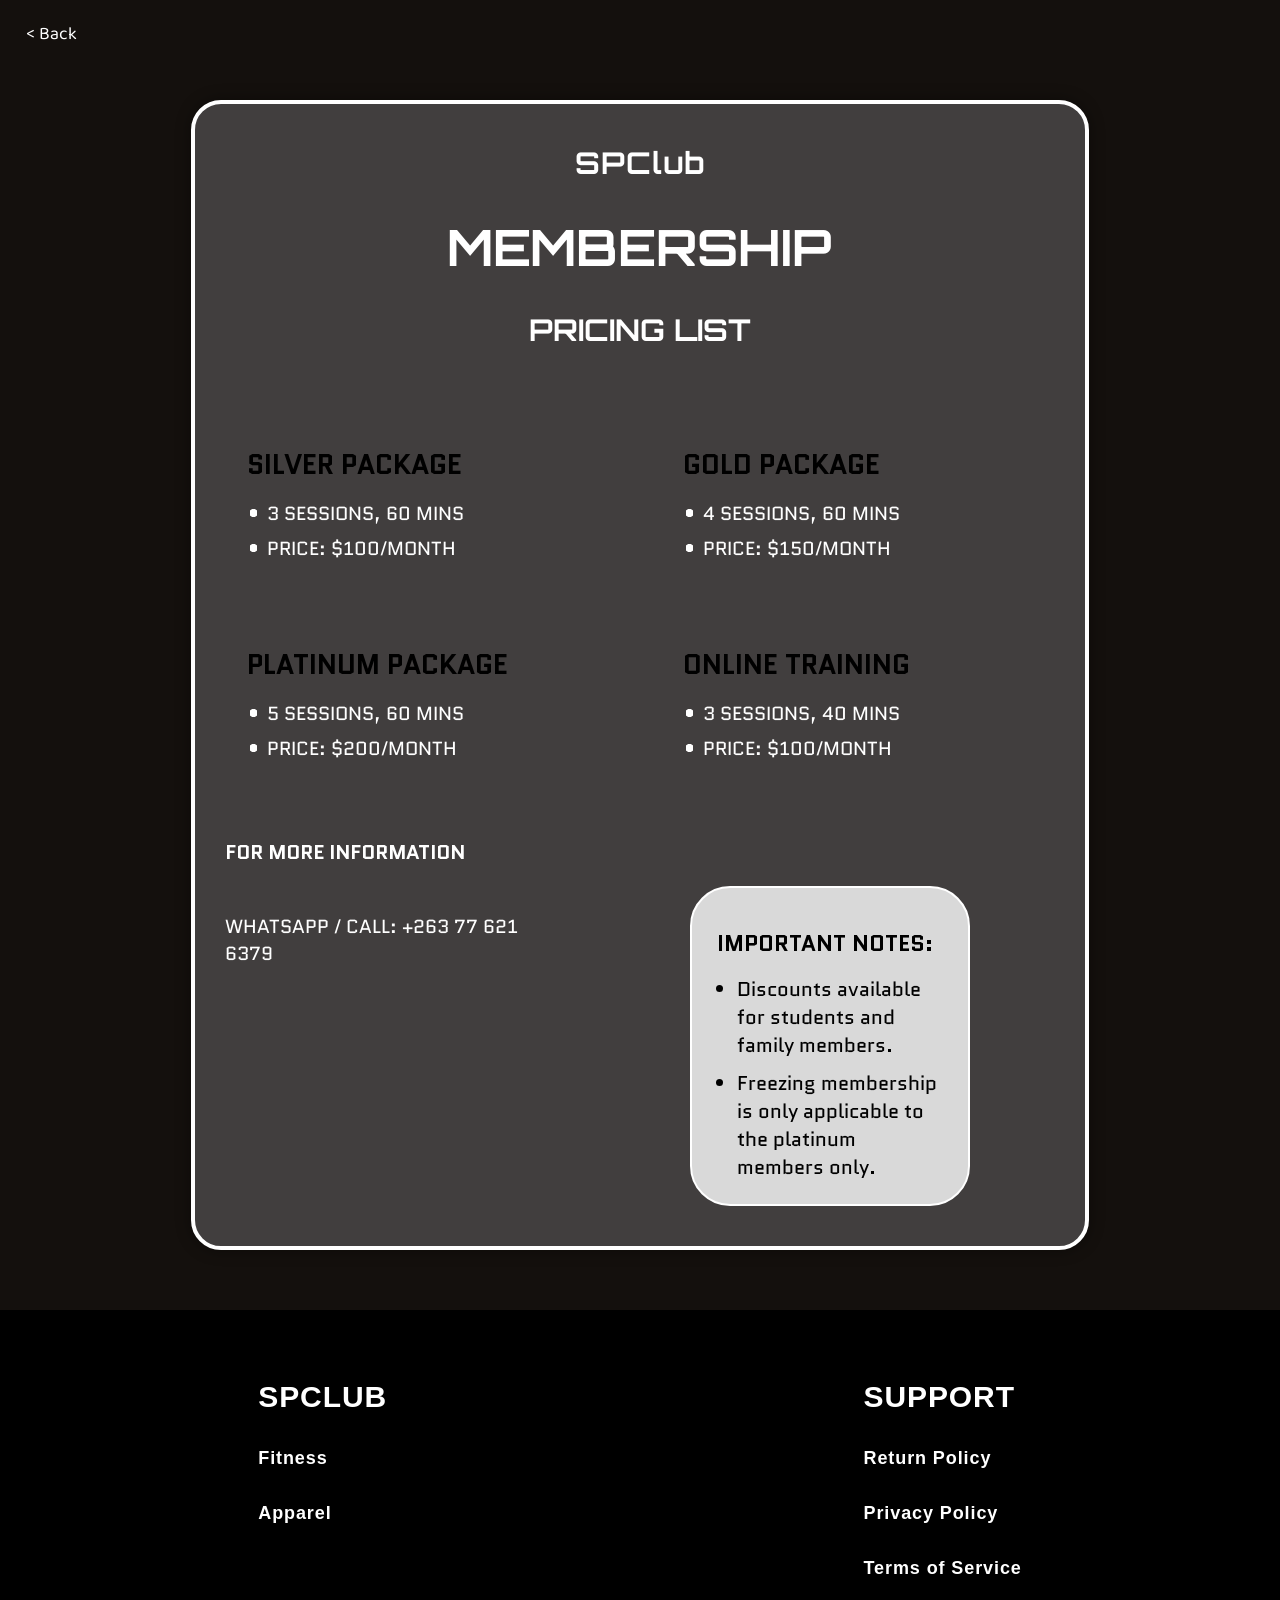
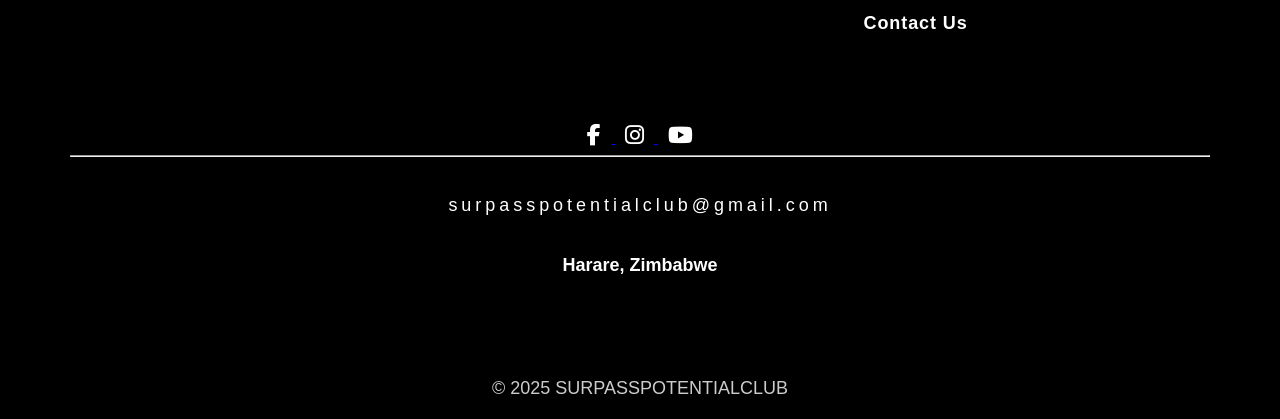
<file: FITNESS2/price.html>
<!DOCTYPE html>
<html lang="en">
<head>
  <meta charset="UTF-8" />
  <meta name="viewport" content="width=device-width, initial-scale=1.0"/>
  <title>SPClub Membership</title>

  <!-- Google Fonts -->
  <link href="https://fonts.googleapis.com/css2?family=Baloo+Bhai+2:wght@400;700&family=Quantico:wght@400;700&family=Orbitron:wght@400..900&display=swap" rel="stylesheet">
  <!--Social icons-->
  <link rel="stylesheet" href="https://cdnjs.cloudflare.com/ajax/libs/font-awesome/6.5.0/css/all.min.css">


  <style>
    body {
      margin: 0;
      font-family: 'Orbitron', sans-serif;
      background-color: rgb(20, 16, 13);
      color: white;
    }

    .back-link {
      position: absolute;
      top: 20px;
      left: 18px;
      font-family: 'Baloo Bhai 2', cursive;
      font-size: 18px;
      color: white;
      text-decoration: none;
      margin-left: 8px;
    }

    .back-link span {
      font-size: 24px;
      line-height: 3;
     }

    .page {
      display: flex;
      flex-direction: column;
      align-items: center;
      padding: 100px 20px 60px;
    }

    .card {
      background-color: #413e3e;
      border-radius: 30px;
      padding: 40px 30px;
      max-width: 990px;
      width: 67%;
      border: 4px solid white;
      color: #000;
      text-align: center;
      box-shadow: 0 0 15px rgba(0,0,0,0.4);
    }

    .logo {
      font-size: 30px;
      font-weight: bold;
      margin-bottom: 20px;
      letter-spacing: 1px;
      color: white;
    }

    .heading {
      font-size: 50px;
      color: white;
    }

    .subheading {
      font-size: 30px;
      margin-bottom: 30px;
      color: white;
    }

    .packages {
      display: grid;
      grid-template-columns: repeat(2, 1fr);
      gap: 40px;
      margin-bottom: 60px;
      justify-items: center;
    }

    .package {
      background: transparent;
      color: white;
      text-align: left;
      width: 100%;
      max-width: 350px;
    }

    .package h3 {
      font-family: 'Quantico', sans-serif;
      font-size: 27px;
      font-weight: 700;
      color: black;
      margin-bottom: 10px;
    }

    .package ul {
      padding-left: 20px;
      list-style: none;
    }

    .package ul li::before {
      content: "•";
      color: white;
      font-weight: 700;
      display: inline-block;
      width: 1em;
      margin-left: -1em;
    }

    .package ul li {
      font-family: 'Quantico', sans-serif;
      font-size: 19px;
      font-weight: 400;
      color: white;
      margin-bottom: 8px;
    }

    .bottom-section {
      display: flex;
      justify-content: space-between;
      align-items: flex-start;
      flex-wrap: wrap;
      margin-top: 60px;
      gap: 20px;
    }

    .contact {
      font-family: 'Quantico', sans-serif;
      font-size: 20px;
      font-weight: 200;
      color: white;
      max-width: 40%;
      text-align: left;
    }

    .contact strong {
      font-weight: 700;
    }

      .contact p {
      font-size: 19px;
    }

    .notes {
      background: #d9d9d9;
      border: 2px solid white;
      border-radius: 40px;
      padding: 25px;
      width: 280px;
      height: 320px;
      font-family: 'Quantico', sans-serif;
      text-align: left;
      box-sizing: border-box;
      margin-left: 56%;
      margin-top: -120px;
    }

    .notes strong {
      font-size: 22px;
      font-weight: 700;
      color: black;
      display: block;
      margin-top: 15px;
      margin-bottom: 10px;
    }

    .notes ul {
      list-style-type: disc;
      padding-left: 20px;
    }

    .notes ul li {
      font-size: 20px;
      font-weight: 400;
      color: black;
      margin-bottom: 10px;
    }

 /* Footer Styles */
 .footer {
      background-color: #000;
      color: white;
      display: flex;
      justify-content: space-around;
      padding: 40px 20px;
      flex-wrap: wrap;
    }

    .footer-column h3 {
      font-family: sans-serif;
      font-size: 30px;
      font-weight: 800;
      margin-bottom: 30px;
      letter-spacing: 0.03em;
    }

    .footer-column ul {
      list-style: none;
      padding: 0;
      margin-bottom: 30px;
    }

    .footer-column ul li {
      margin-bottom: 30px;
      font-size: 20px;
    }

    .footer-column ul li a {
       font-family: sans-serif;
        font-size: 18px;   
        font-weight: 600;
        color: white;
        text-decoration: none;
        margin-top: 20px;
        margin-bottom: 30px;
        letter-spacing: 0.05em;
    }

.footer-column ul li a:hover{
       color:rgb(216, 164, 122);
       transition: 0.3s;
    }

  .email a{
    color: white;
    text-decoration: none;
  }

   .email a:hover{
    color:rgb(216, 164, 122);
    transition: 0.3s;
  }

.footer-bottom .email {
  background-color: black;
  color: white;
  font-family: sans-serif;
  font-size: 18px;
  font-weight: 200;
  letter-spacing: 0.22em;  /* 22% */
}

.footer-bottom .name {
  background-color: black;
  color: white;
 font-family: sans-serif;
  font-size: 18px;
  font-weight: 800;
  margin: 20px 0;
  line-height: 1;
}

.footer-bottom .copyright {
  background-color: black;
  font-family: sans-serif;
  font-size: 18px;
  font-weight: 200;
  color: #ccc;
  margin-top: 20px;
}

    .footer-bottom hr{
      margin-left: 50px;
      margin-right: 50px;
      
}

    .footer-bottom {
      background-color: black;
      color: white;
      text-align: center;
      padding: 20px;
    }

    .social-icons {
      margin-bottom: 10px;
      color: white;
    }

    .fa-facebook-f{
      color: white;
    }

    .fa-facebook-f:hover{
      color: blue;
      transform: scale(1.3);
    }

    .fa-instagram{
      color: white;
    }

    .fa-instagram:hover{
      color: rgb(204, 45, 71);
      transform: scale(1.3);
    }

    .fa-youtube{
      color: white;
    }

    .fa-youtube:hover{
      color: #ff0000;
      transform: scale(1.3);
    }

    .social-icons a i {
      transition: transform 0.3s ease, color 0.3s ease;
      font-size: 22px;
    }

    .social-icons i {
      margin: 0 10px;
      cursor: pointer;
    }

   

  </style>
</head>
<body>

  <a href="index.html" class="back-link">&lt; Back</a>

  <div class="page">
    <div class="card">
      <div class="logo">SP<span>Club</span></div>
      <h1 class="heading">MEMBERSHIP</h1>
      <h2 class="subheading">PRICING LIST</h2>
      <br>
      <br>

      <div class="packages">
        <!-- Row 1 -->
        <div class="package">
          <h3>SILVER PACKAGE</h3>
          <ul>
            <li>3 SESSIONS, 60 MINS</li>
            <li>PRICE: $100/MONTH</li>
          </ul>
        </div>

        <div class="package">
          <h3>GOLD PACKAGE</h3>
          <ul>
            <li>4 SESSIONS, 60 MINS</li>
            <li>PRICE: $150/MONTH</li>
          </ul>
        </div>

        <!-- Row 2 -->
        <div class="package">
          <h3>PLATINUM PACKAGE</h3>
          <ul>
            <li>5 SESSIONS, 60 MINS</li>
            <li>PRICE: $200/MONTH
          </ul>
        </div>

        <div class="package">
          <h3>ONLINE TRAINING</h3>
          <ul>
            <li>3 SESSIONS, 40 MINS</li>
            <li>PRICE: $100/MONTH</li>
          </ul>
        </div>
      </div>

      <!-- Bottom Section -->
      <div class="bottom-section">
        <div class="contact">
          <strong>FOR MORE INFORMATION</strong><br/> 
          <br>
           <p>WHATSAPP / CALL: +263 77 621 6379</p>
        </div>

        <div class="notes">
          <strong>IMPORTANT NOTES:</strong>
          <ul>
            <li>Discounts available for students and family members.</li>
            <li>Freezing membership is only applicable to the platinum members only.</li>
          </ul>
        </div>
      </div>
    </div>
  </div>
  

  
  <!-- Footer Section -->
 <section class="Footer">
    <div class="footer">
      <div class="footer-column">
        <h3>SPCLUB</h3>
        <ul>
          <li><a href="index.html#fitness">Fitness</a></li>
          <li><a href="index.html#apparel">Apparel</a></li>
        </ul>
      </div>
      <div class="footer-column">
        <h3>SUPPORT</h3>
        <ul>
          <li><a href="return_policy.html">Return Policy</a></li>
          <li><a href="privacy_policy.html">Privacy Policy</a></li>
          <li><a href="terms.html">Terms of Service</a></li>
          <li><a href="contact.html">Contact Us</a></li>
        </ul>
      </div>
    </div>

    <div class="footer-bottom">
    <div class="social-icons">
        <a href="https://www.facebook.com/share/1FTpcjc3Xf/?mibextid=wwXIfr" target="_blank" aria-label="Facebook">
          <i class="fab fa-facebook-f"></i>
        </a>
        <a href="https://www.instagram.com/spclub_ag?igsh=NWlmNHI3ajNhdzc=" target="_blank" aria-label="Instagram">
          <i class="fab fa-instagram"></i>
        </a>
        <a href="https://www.youtube.com/@spclub_ag" target="_blank" aria-label="YouTube">
          <i class="fab fa-youtube"></i>
        </a>
        <hr>
        <br>
      </div>

      
      <div class="email"><a href="mailto:surpasspotentialclub@gmail.com">surpasspotentialclub@gmail.com</a></div>
      <br />
      <div class="name">Harare, Zimbabwe</div>
      <div class="copyright">
        <br /><br /><br /><br />
        &copy; 2025 SURPASSPOTENTIALCLUB
      </div>
    </div>
  </section>


</body>
</html>
</file>
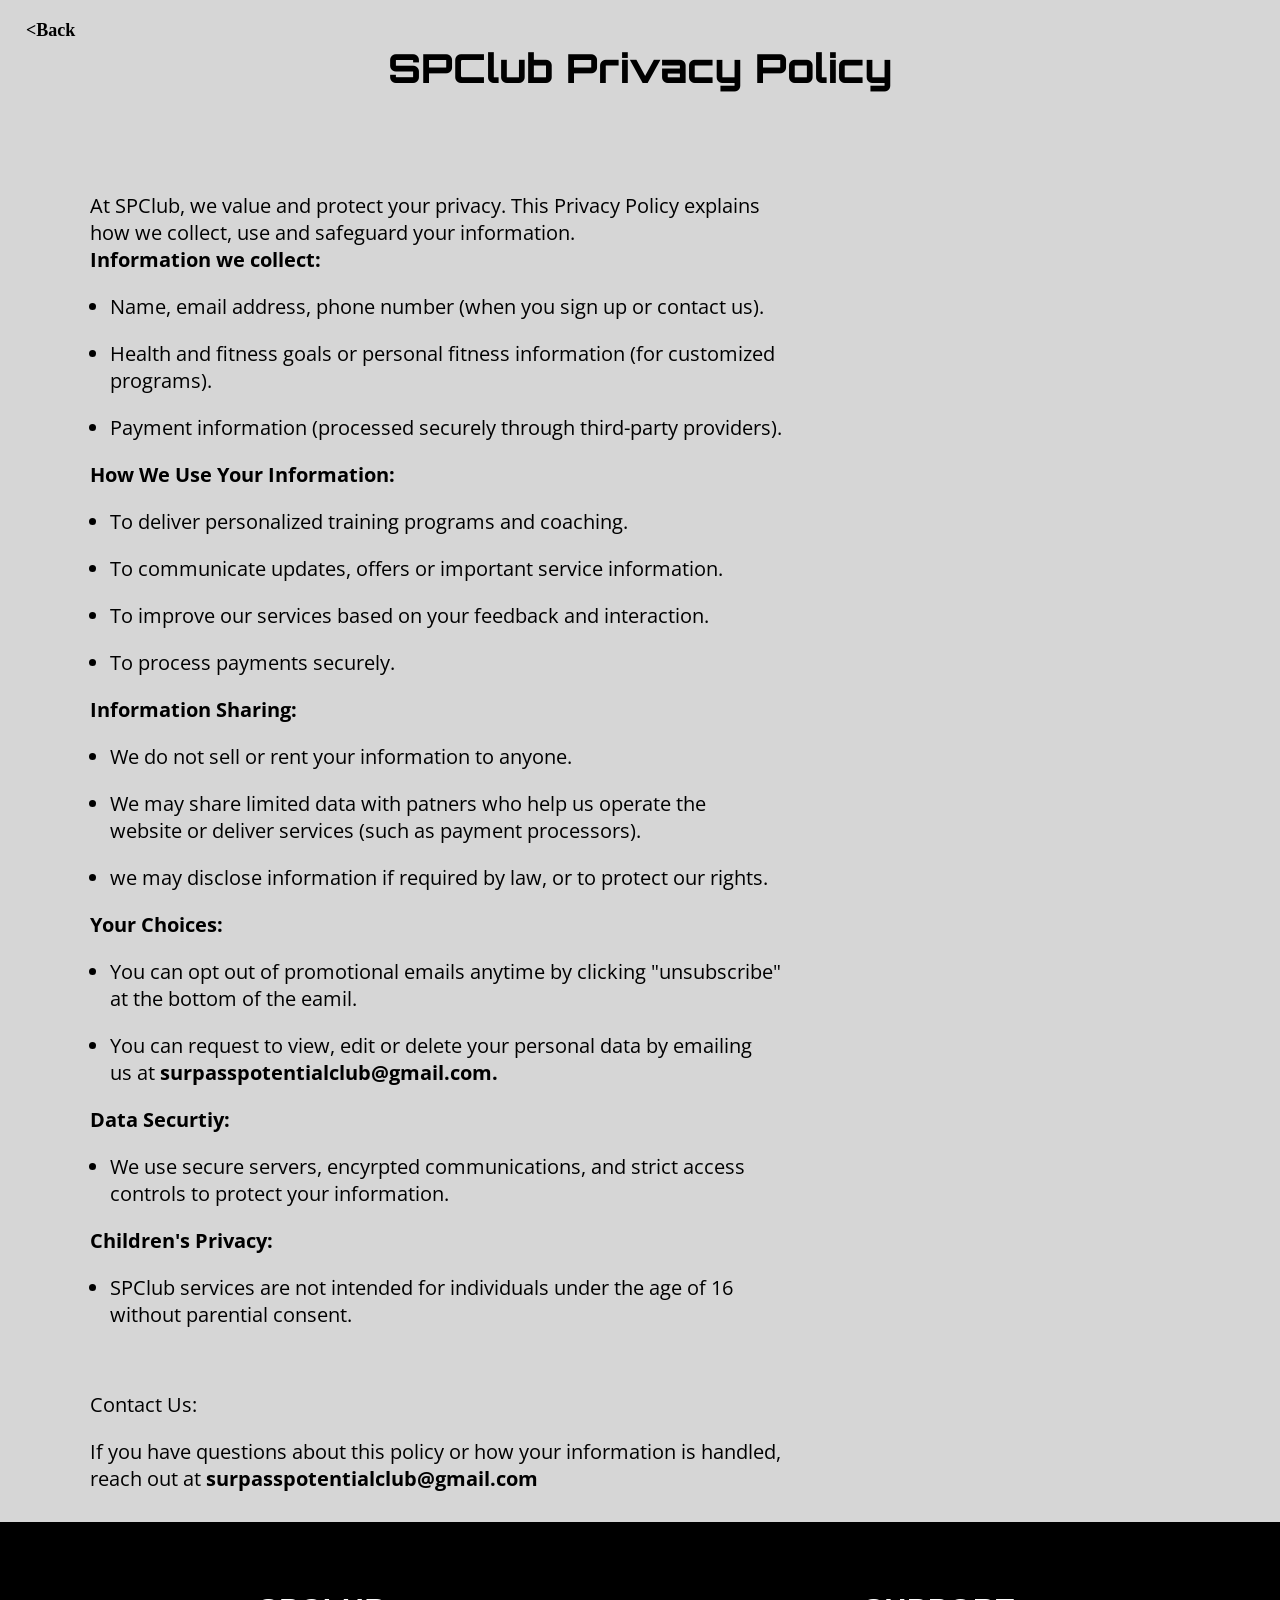
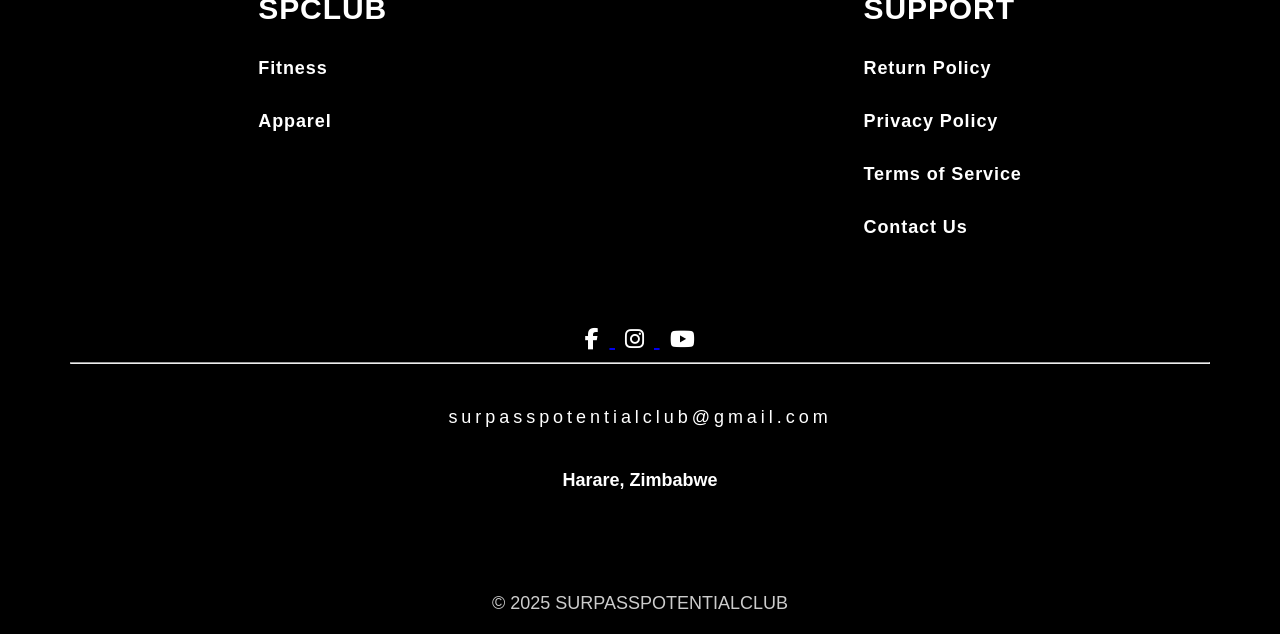
<file: FITNESS2/privacy_policy.html>
<!DOCTYPE html>
<html lang="en">
<head>
  <meta charset="UTF-8" />
  <meta name="viewport" content="width=device-width, initial-scale=1.0"/>
  <title>SPClub Terms of Service</title>

  <!-- Font Imports -->
  <link rel="preconnect" href="https://fonts.googleapis.com" />
  <link rel="preconnect" href="https://fonts.gstatic.com" crossorigin />
  <link href="https://fonts.googleapis.com/css2?family=Open+Sans:wght@400&family=Orbitron:wght@800&family=Archivo+Black&family=Archivo:wght@700&display=swap" rel="stylesheet" />

  <!--Social icons-->
  <link rel="stylesheet" href="https://cdnjs.cloudflare.com/ajax/libs/font-awesome/6.5.0/css/all.min.css">


  <style>
    body {
      color: black;
      margin: 0;
      background-color: #d3d3d3;
      font-family: 'Archivo Narrow', sans-serif;
      font-weight: 700;
      font-size: 20px;
     }

    .about {
      background-color: #d6d6d6;
      padding: 10px;
    }

     .back-link {
      position: absolute;
      top: 20px;
      left: 18px;
      font-family: 'Baloo Bhai 2', cursive;
      font-size: 18px;
      font-weight: 600;
      color: black;
      text-decoration: none;
      margin-left: 8px;
    }

    .back-link span {
      font-size: 24px;
      line-height: 3;
     }

    .items h1 {
      font-family: 'Orbitron', sans-serif;
      font-weight: 800;
      font-size: 40px;
      text-align: center;
    }

    .items p,
    .items h4 {
      font-family: 'Open Sans', sans-serif;
      font-weight: 400;
      font-size: 20px;
      margin-left: 80px;
    }

    .items ul {
      padding-left: 50px;
    }

    .items ul li {
      font-family: 'Open Sans', sans-serif;
      font-weight: 400;
      font-size: 20px;
      margin-bottom: 20px;
      margin-left: 50px;
    }
    

    .items span {
      font-weight: bold;
    }

    /* Footer Styles */
     .footer {
      background-color: #000;
      color: white;
      display: flex;
      justify-content: space-around;
      padding: 40px 20px;
      flex-wrap: wrap;
    }

    .footer-column h3 {
      font-family: sans-serif;
      font-size: 30px;
      font-weight: 800;
      margin-bottom: 30px;
      letter-spacing: 0.03em;
    }

    .footer-column ul {
      list-style: none;
      padding: 0;
      margin-bottom: 30px;
    }

    .footer-column ul li {
      margin-bottom: 30px;
      font-size: 20px;
    }

    .footer-column ul li a {
       font-family: sans-serif;
        font-size: 18px;   
        font-weight: 600;
        color: white;
        text-decoration: none;
        margin-top: 20px;
        margin-bottom: 30px;
        letter-spacing: 0.05em;
    }

.footer-column ul li a:hover{
       color:rgb(216, 164, 122);
       transition: 0.3s;
    }

  .email a{
    color: white;
    text-decoration: none;
  }

   .email a:hover{
    color:rgb(216, 164, 122);
    transition: 0.3s;
  }

.footer-bottom .email {
  background-color: black;
  color: white;
  font-family: sans-serif;
  font-size: 18px;
  font-weight: 200;
  letter-spacing: 0.22em;  /* 22% */
}

.footer-bottom .name {
  background-color: black;
  color: white;
 font-family: sans-serif;
  font-size: 18px;
  font-weight: 800;
  margin: 20px 0;
  line-height: 1;
}

.footer-bottom .copyright {
  background-color: black;
  font-family: sans-serif;
  font-size: 18px;
  font-weight: 200;
  color: #ccc;
  margin-top: 20px;
}

    .footer-bottom hr{
      margin-left: 50px;
      margin-right: 50px;
      
}

    .footer-bottom {
      background-color: black;
      color: white;
      text-align: center;
      padding: 20px;
    }

    .social-icons {
      margin-bottom: 10px;
      color: white;
    }

    .fa-facebook-f{
      color: white;
    }

    .fa-facebook-f:hover{
      color: blue;
      transform: scale(1.3);
    }

    .fa-instagram{
      color: white;
    }

    .fa-instagram:hover{
      color: rgb(204, 45, 71);
      transform: scale(1.3);
    }

    .fa-youtube{
      color: white;
    }

    .fa-youtube:hover{
      color: #ff0000;
      transform: scale(1.3);
    }

    .social-icons a i {
      transition: transform 0.3s ease, color 0.3s ease;
      font-size: 22px;
    }

    .social-icons i {
      margin: 0 10px;
      cursor: pointer;
    }

  </style>
</head>
<body>

  <section class="about">
      <a href="index.html" class="back-link">&lt;Back</a>


    <div class="items">
      <h1>SPClub Privacy Policy</h1>
      <br /><br />
      <p>
        At SPClub, we value and protect your privacy. This Privacy Policy explains <br /> how we collect, use and safeguard your information. <br />
        <span>Information we collect:</span>
      </p>
            <ul>
                <li>Name, email address, phone number (when you sign up or contact us).</li>
                <li>Health and fitness goals or personal fitness information (for customized <br> programs).</li>
                <li>Payment information (processed securely through third-party providers). </li>
            </ul>
      <p> <span>How We Use Your Information:</span> </p>
            <ul>
                <li>To deliver personalized training programs and coaching.</li>
                <li>To communicate updates, offers or important service information.</li>
                <li>To improve our services based on your feedback and interaction.</li>
                <li>To process payments securely.</li>
            </ul>
      <p> <span>Information Sharing:</span> </p>
            <ul>
                <li>We do not sell or rent your information to anyone.</li>
                <li>We may share limited data with patners who help us operate the <br> website or deliver services (such as payment processors).</li>
                <li>we may disclose information if required by law, or to protect our rights.</li>
            </ul>   
      <p> <span>Your Choices:</span> </p>
            <ul>
                <li>You can opt out of promotional emails anytime by clicking "unsubscribe" <br> at the bottom of the eamil. </li>
                <li>You can request to view, edit or delete your personal data by emailing <br> us at <span>surpasspotentialclub@gmail.com.</span>
                </li>
            </ul>
      <p> <span>Data Securtiy:</span> </p>
            <ul>
                <li>We use secure servers, encyrpted communications, and strict access <br> controls to protect your information.</li>
            </ul>
      <p> <span>Children's Privacy:</span> </p>
            <ul>
                <li>SPClub services are not intended for individuals under the age of 16 <br> without parential consent.  </li>
            </ul>
    
      <br>     
         <div class="contactus">
            <p>Contact Us:</p>
         </div>
         <div class="text">
            <p>If you have questions about this policy or how your information is handled, <br> reach out at <span>surpasspotentialclub@gmail.com</span></p>
         </div>  
    </div>
  </section>

  <!-- Footer Section -->
  <section class="Footer">
    <div class="footer">
      <div class="footer-column">
        <h3>SPCLUB</h3>
        <ul>
          <li><a href="index.html#fitness">Fitness</a></li>
          <li><a href="index.html#apparel">Apparel</a></li>
        </ul>
      </div>
      <div class="footer-column">
        <h3>SUPPORT</h3>
        <ul>
          <li><a href="return_policy.html">Return Policy</a></li>
          <li><a href="privacy_policy.html">Privacy Policy</a></li>
          <li><a href="terms.html">Terms of Service</a></li>
          <li><a href="contact.html">Contact Us</a></li>
        </ul>
      </div>
    </div>

    <div class="footer-bottom">
    <div class="social-icons">
        <a href="https://www.facebook.com/share/1FTpcjc3Xf/?mibextid=wwXIfr" target="_blank" aria-label="Facebook">
          <i class="fab fa-facebook-f"></i>
        </a>
        <a href="https://www.instagram.com/spclub_ag?igsh=NWlmNHI3ajNhdzc=" target="_blank" aria-label="Instagram">
          <i class="fab fa-instagram"></i>
        </a>
        <a href="https://www.youtube.com/@spclub_ag" target="_blank" aria-label="YouTube">
          <i class="fab fa-youtube"></i>
        </a>
        <hr>
        <br>
      </div>

      
      <div class="email"><a href="mailto:surpasspotentialclub@gmail.com">surpasspotentialclub@gmail.com</a></div>
      <br />
      <div class="name">Harare, Zimbabwe</div>
      <div class="copyright">
        <br /><br /><br /><br />
        &copy; 2025 SURPASSPOTENTIALCLUB
      </div>
    </div>
  </section>


</body>
</html>
</file>
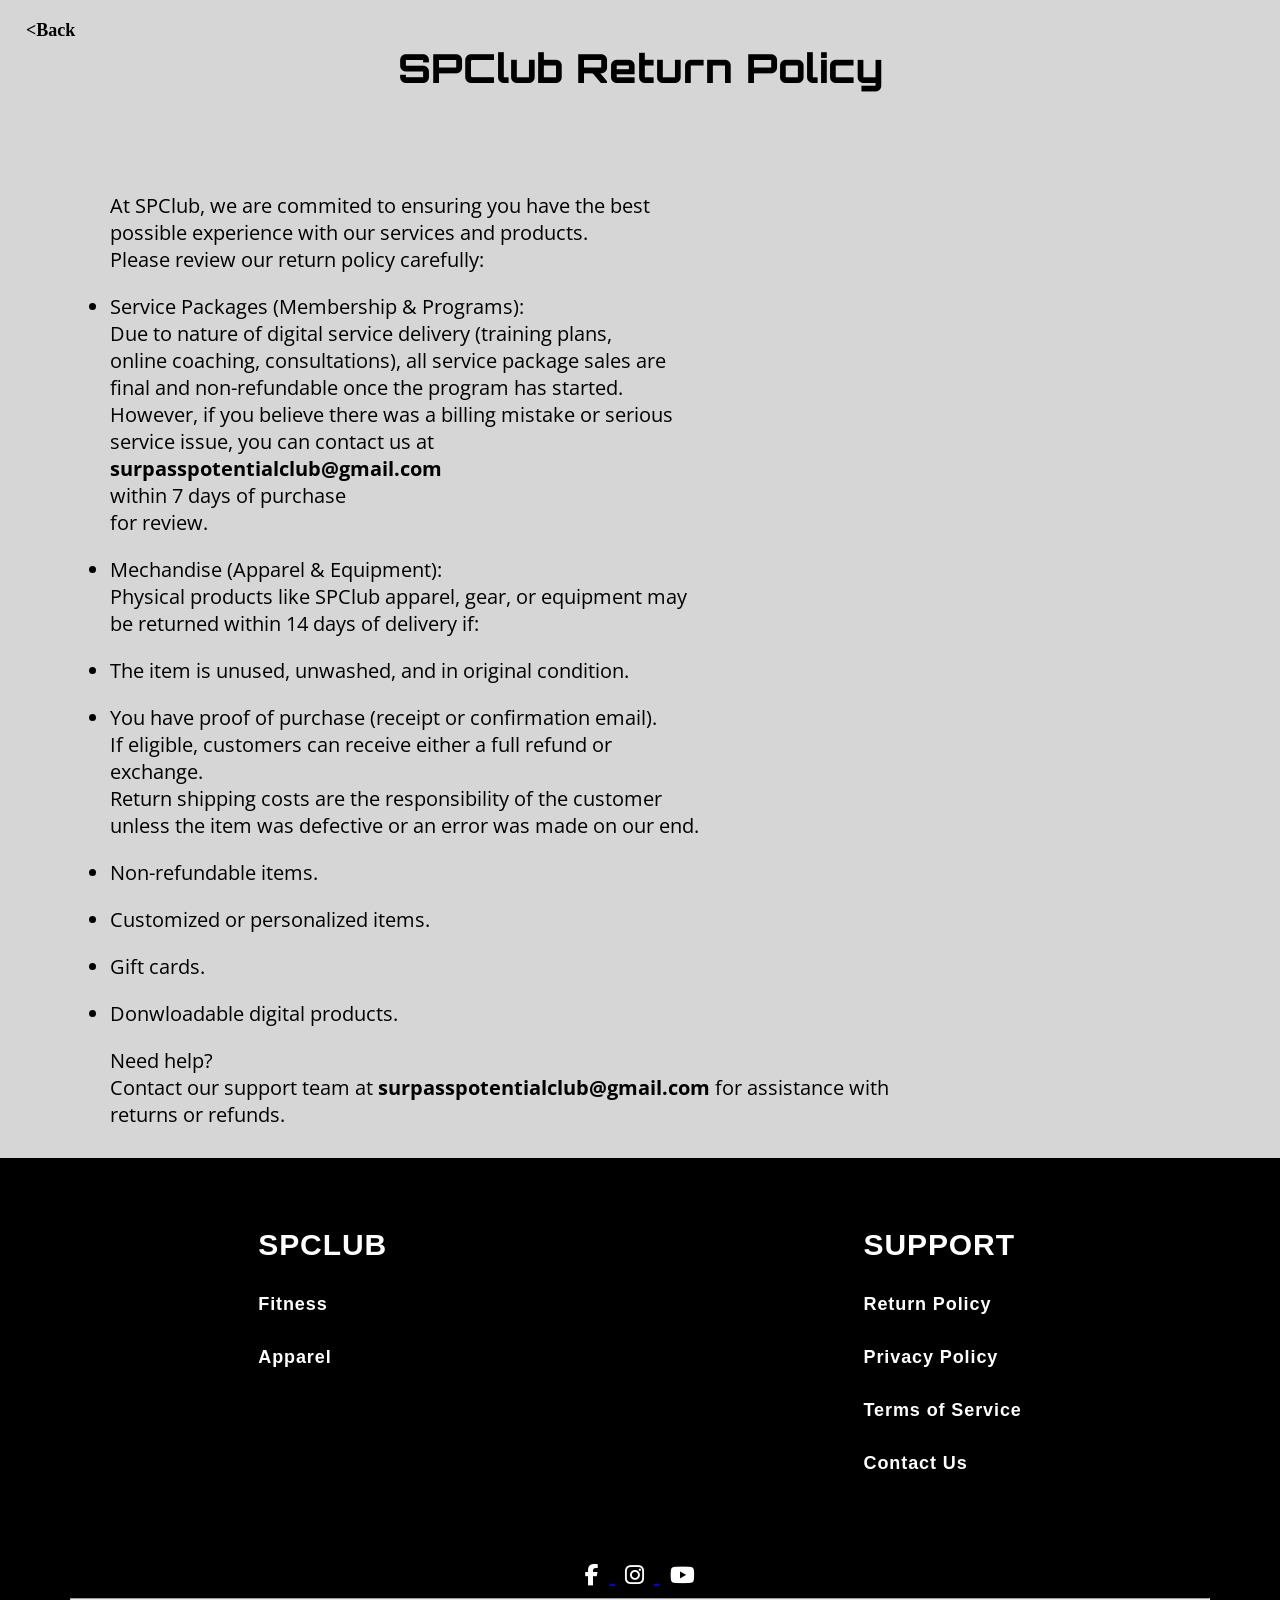
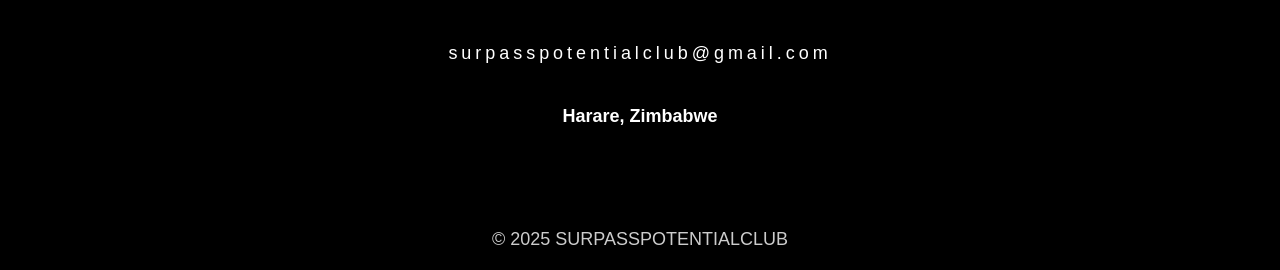
<file: FITNESS2/return_policy.html>
<!DOCTYPE html>
<html lang="en">
<head>
  <meta charset="UTF-8" />
  <meta name="viewport" content="width=device-width, initial-scale=1.0"/>
  <title>SPClub Terms of Service</title>

  <!-- Font Imports -->
  <link rel="preconnect" href="https://fonts.googleapis.com" />
  <link rel="preconnect" href="https://fonts.gstatic.com" crossorigin />
  <link href="https://fonts.googleapis.com/css2?family=Open+Sans:wght@400&family=Orbitron:wght@800&family=Archivo+Black&family=Archivo:wght@700&display=swap" rel="stylesheet" />

  <!--Social icons-->
  <link rel="stylesheet" href="https://cdnjs.cloudflare.com/ajax/libs/font-awesome/6.5.0/css/all.min.css">


  <style>
    body {
      color: black;
      margin: 0;
      background-color: #d3d3d3;
      font-family: 'Archivo Narrow', sans-serif;
      font-weight: 700;
      font-size: 20px;
     }

    .about {
      background-color: #d6d6d6;
      padding: 10px;
    }

    .back-link {
      position: absolute;
      top: 20px;
      left: 18px;
      font-family: 'Baloo Bhai 2', cursive;
      font-size: 18px;
      font-weight: 600;
      color: black;
      text-decoration: none;
      margin-left: 8px;
    }

    .back-link span {
      font-size: 24px;
      line-height: 3;
     }

    .items h1 {
      font-family: 'Orbitron', sans-serif;
      font-weight: 800;
      font-size: 40px;
      text-align: center;
    }

    .items p,
    .items ul li,
    .items h4 {
      font-family: 'Open Sans', sans-serif;
      font-weight: 400;
      font-size: 20px;
      margin-left: 100px;
    }

    .items ul {
      padding-left: 50px;
    }

    .items ul li {
      margin-bottom: 20px;
      font-family: 'Open Sans', sans-serif;
      font-weight: 400;
      font-size: 20px;
      margin-bottom: 20px;
      margin-left: 50px;
    
    }
    

    .items span {
      font-weight: bold;
    }

    /* Footer Styles */
   .footer {
      background-color: #000;
      color: white;
      display: flex;
      justify-content: space-around;
      padding: 40px 20px;
      flex-wrap: wrap;
    }

    .footer-column h3 {
      font-family: sans-serif;
      font-size: 30px;
      font-weight: 800;
      margin-bottom: 30px;
      letter-spacing: 0.03em;
    }

    .footer-column ul {
      list-style: none;
      padding: 0;
      margin-bottom: 30px;
    }

    .footer-column ul li {
      margin-bottom: 30px;
      font-size: 20px;
    }

    .footer-column ul li a {
       font-family: sans-serif;
        font-size: 18px;   
        font-weight: 600;
        color: white;
        text-decoration: none;
        margin-top: 20px;
        margin-bottom: 30px;
        letter-spacing: 0.05em;
    }

.footer-column ul li a:hover{
       color:rgb(216, 164, 122);
       transition: 0.3s;
    }

  .email a{
    color: white;
    text-decoration: none;
  }

   .email a:hover{
    color:rgb(216, 164, 122);
    transition: 0.3s;
  }

.footer-bottom .email {
  background-color: black;
  color: white;
  font-family: sans-serif;
  font-size: 18px;
  font-weight: 200;
  letter-spacing: 0.22em;  /* 22% */
}

.footer-bottom .name {
  background-color: black;
  color: white;
 font-family: sans-serif;
  font-size: 18px;
  font-weight: 800;
  margin: 20px 0;
  line-height: 1;
}

.footer-bottom .copyright {
  background-color: black;
  font-family: sans-serif;
  font-size: 18px;
  font-weight: 200;
  color: #ccc;
  margin-top: 20px;
}

    .footer-bottom hr{
      margin-left: 50px;
      margin-right: 50px;
      
}

    .footer-bottom {
      background-color: black;
      color: white;
      text-align: center;
      padding: 20px;
    }

    .social-icons {
      margin-bottom: 10px;
      color: white;
    }

    .fa-facebook-f{
      color: white;
    }

    .fa-facebook-f:hover{
      color: blue;
      transform: scale(1.3);
    }

    .fa-instagram{
      color: white;
    }

    .fa-instagram:hover{
      color: rgb(204, 45, 71);
      transform: scale(1.3);
    }

    .fa-youtube{
      color: white;
    }

    .fa-youtube:hover{
      color: #ff0000;
      transform: scale(1.3);
    }

    .social-icons a i {
      transition: transform 0.3s ease, color 0.3s ease;
      font-size: 22px;
    }

    .social-icons i {
      margin: 0 10px;
      cursor: pointer;
    }

   
  </style>
</head>
<body>

  <section class="about">
    <a href="index.html" class="back-link">&lt;Back</a>


    <div class="items">
      <h1>SPClub Return Policy</h1>
      <br /><br />
      <p>
        At SPClub, we are commited to ensuring you have the best <br /> possible experience with our services and products. <br />
        Please review our return policy carefully:
      </p>

      <ul>
        <li>
          Service Packages (Membership & Programs): <br />
          Due to nature of digital service delivery (training plans, <br />
          online coaching, consultations), all service package sales are <br />
          final and non-refundable once the program has started. <br />
          However, if you believe there was a billing mistake or serious <br />
          service issue, you can contact us at <br />
          <span>surpasspotentialclub@gmail.com </span><br />
          within 7 days of purchase <br />
          for review.
        </li>
        <li>
          Mechandise (Apparel & Equipment): <br />
          Physical products like SPClub apparel, gear, or equipment may <br />
          be returned within 14 days of delivery if:
        </li>
        <li>The item is unused, unwashed, and in original condition.</li>
        <li>
          You have proof of purchase (receipt or confirmation email). <br />
          If eligible, customers can receive either a full refund or <br />
          exchange. <br />
          Return shipping costs are the responsibility of the customer <br />
          unless the item was defective or an error was made on our end.
        </li>
        <li>Non-refundable items.</li>
        <li>Customized or personalized items.</li>
        <li>Gift cards.</li>
        <li>Donwloadable digital products.</li>
      </ul>

      <p>
        Need help? <br />
        Contact our support team at <span>surpasspotentialclub@gmail.com</span> for assistance with <br />
        returns or refunds.
      </p>
    </div>
  </section>

  <!-- Footer Section -->
  <section class="Footer">
    <div class="footer">
      <div class="footer-column">
        <h3>SPCLUB</h3>
        <ul>
          <li><a href="index.html#fitness">Fitness</a></li>
          <li><a href="index.html#apparel">Apparel</a></li>
        </ul>
      </div>
      <div class="footer-column">
        <h3>SUPPORT</h3>
        <ul>
          <li><a href="return_policy.html">Return Policy</a></li>
          <li><a href="privacy_policy.html">Privacy Policy</a></li>
          <li><a href="terms.html">Terms of Service</a></li>
          <li><a href="contact.html">Contact Us</a></li>
        </ul>
      </div>
    </div>

    <div class="footer-bottom">
    <div class="social-icons">
        <a href="https://www.facebook.com/share/1FTpcjc3Xf/?mibextid=wwXIfr" target="_blank" aria-label="Facebook">
          <i class="fab fa-facebook-f"></i>
        </a>
        <a href="https://www.instagram.com/spclub_ag?igsh=NWlmNHI3ajNhdzc=" target="_blank" aria-label="Instagram">
          <i class="fab fa-instagram"></i>
        </a>
        <a href="https://www.youtube.com/@spclub_ag" target="_blank" aria-label="YouTube">
          <i class="fab fa-youtube"></i>
        </a>
        <hr>
        <br>
      </div>

      
      <div class="email"><a href="mailto:surpasspotentialclub@gmail.com">surpasspotentialclub@gmail.com</a></div>
      <br />
      <div class="name">Harare, Zimbabwe</div>
      <div class="copyright">
        <br /><br /><br /><br />
        &copy; 2025 SURPASSPOTENTIALCLUB
      </div>
    </div>
  </section>


</body>
</html>
</file>
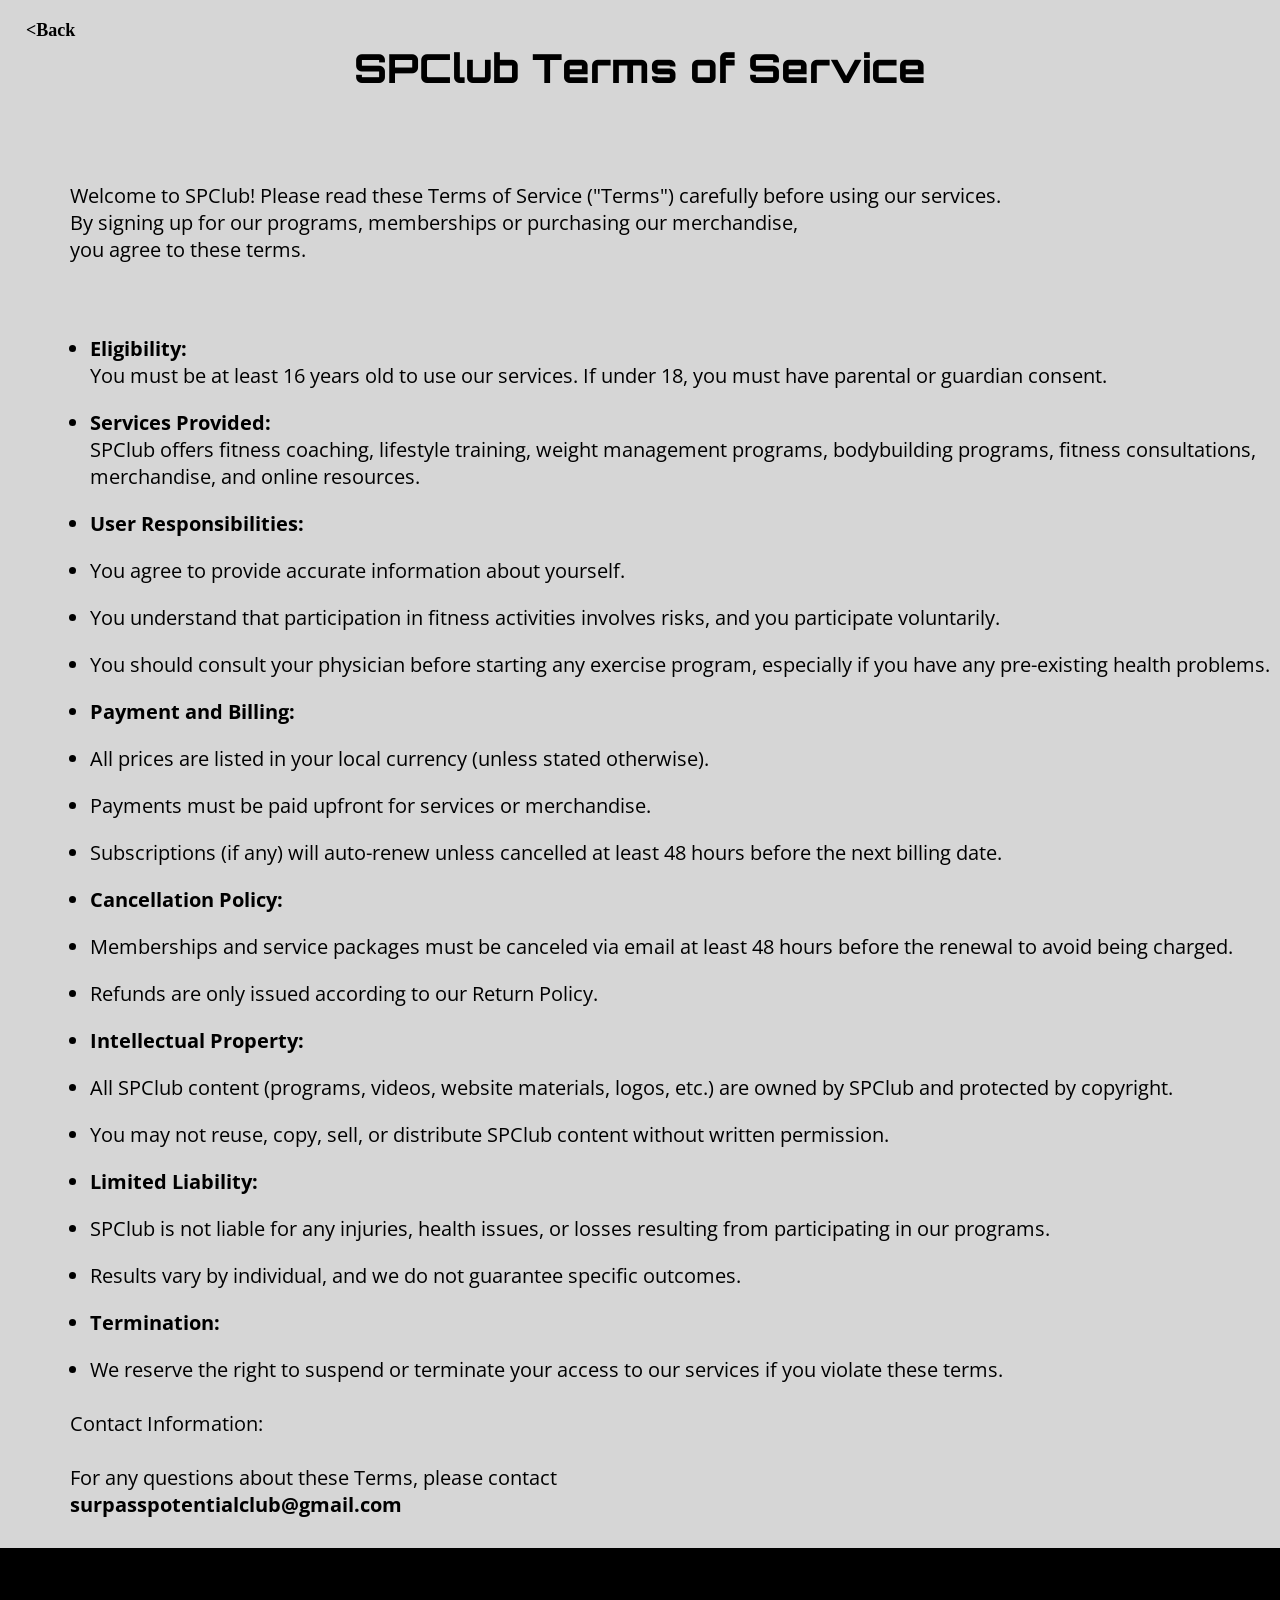
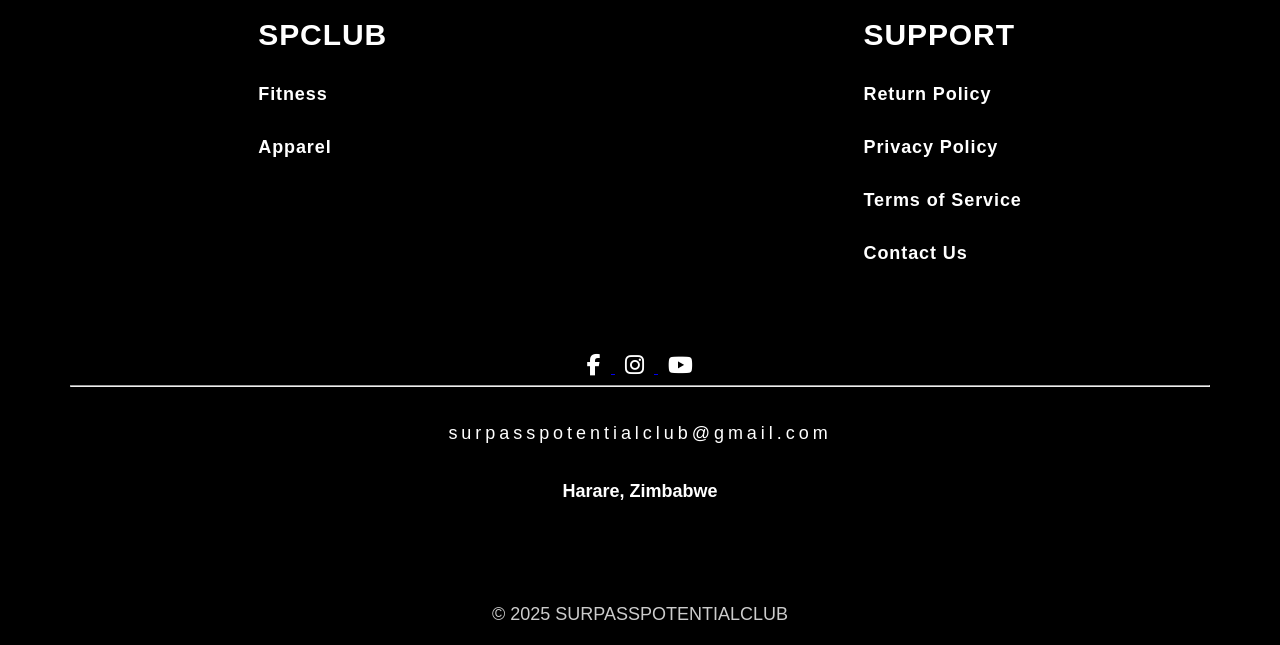
<file: FITNESS2/terms.html>
<!DOCTYPE html>
<html lang="en">
<head>
  <meta charset="UTF-8" />
  <meta name="viewport" content="width=device-width, initial-scale=1.0"/>
  <title>SPClub Terms of Service</title>
  
  <!-- Font Imports -->
  <link rel="preconnect" href="https://fonts.googleapis.com"/>
  <link rel="preconnect" href="https://fonts.gstatic.com" crossorigin/>
  <link href="https://fonts.googleapis.com/css2?family=Open+Sans:wght@400&family=Orbitron:wght@800&family=Archivo+Black&family=Archivo:wght@700&display=swap" rel="stylesheet"/>

  <!--Social icons-->
  <link rel="stylesheet" href="https://cdnjs.cloudflare.com/ajax/libs/font-awesome/6.5.0/css/all.min.css">


  <style>
    body {
      margin: 0;
      background-color: white;
      color: black;
    }

    .about {
      background-color: #d6d6d6;
      padding: 10px;
    }

    /* Back Link Styles */
      .back-link {
      position: absolute;
      top: 20px;
      left: 18px;
      font-family: 'Baloo Bhai 2', cursive;
      font-size: 18px;
      font-weight: 600;
      color: black;
      text-decoration: none;
      margin-left: 8px;
    }

    .back-link span {
      font-size: 24px;
      line-height: 3;
     }

    .items h1 {
      font-family: 'Orbitron', sans-serif;
      font-weight: 800;
      font-size: 40px;
      text-align: center;
    }

    .items p,
    .items ul li,
    .items h4 {
      font-family: 'Open Sans', sans-serif;
      font-weight: 400;
      font-size: 20px;
      margin-left: 60px;
    }

    .items ul {
      padding-left: 50px;
    }

    .items ul li {
      margin-bottom: 20px;
      margin-left: 30px;
    }

    .items span {
      font-weight: bold;
    }

    /* Footer Styles */
     .footer {
      background-color: #000;
      color: white;
      display: flex;
      justify-content: space-around;
      padding: 40px 20px;
      flex-wrap: wrap;
    }

    .footer-column h3 {
      font-family: sans-serif;
      font-size: 30px;
      font-weight: 800;
      margin-bottom: 30px;
      letter-spacing: 0.03em;
    }

    .footer-column ul {
      list-style: none;
      padding: 0;
      margin-bottom: 30px;
    }

    .footer-column ul li {
      margin-bottom: 30px;
      font-size: 20px;
    }

    .footer-column ul li a {
       font-family: sans-serif;
        font-size: 18px;   
        font-weight: 600;
        color: white;
        text-decoration: none;
        margin-top: 20px;
        margin-bottom: 30px;
        letter-spacing: 0.05em;
    }

.footer-column ul li a:hover{
       color:rgb(216, 164, 122);
       transition: 0.3s;
    }

  .email a{
    color: white;
    text-decoration: none;
  }

   .email a:hover{
    color:rgb(216, 164, 122);
    transition: 0.3s;
  }

.footer-bottom .email {
  background-color: black;
  color: white;
  font-family: sans-serif;
  font-size: 18px;
  font-weight: 200;
  letter-spacing: 0.22em;  /* 22% */
}

.footer-bottom .name {
  background-color: black;
  color: white;
 font-family: sans-serif;
  font-size: 18px;
  font-weight: 800;
  margin: 20px 0;
  line-height: 1;
}

.footer-bottom .copyright {
  background-color: black;
  font-family: sans-serif;
  font-size: 18px;
  font-weight: 200;
  color: #ccc;
  margin-top: 20px;
}

    .footer-bottom hr{
      margin-left: 50px;
      margin-right: 50px;
      
}

    .footer-bottom {
      background-color: black;
      color: white;
      text-align: center;
      padding: 20px;
    }

    .social-icons {
      margin-bottom: 10px;
      color: white;
    }

    .fa-facebook-f{
      color: white;
    }

    .fa-facebook-f:hover{
      color: blue;
      transform: scale(1.3);
    }

    .fa-instagram{
      color: white;
    }

    .fa-instagram:hover{
      color: rgb(204, 45, 71);
      transform: scale(1.3);
    }

    .fa-youtube{
      color: white;
    }

    .fa-youtube:hover{
      color: #ff0000;
      transform: scale(1.3);
    }

    .social-icons a i {
      transition: transform 0.3s ease, color 0.3s ease;
      font-size: 22px;
    }

    .social-icons i {
      margin: 0 10px;
      cursor: pointer;
    }


  </style>
</head>
<body>

  <section class="about">
    <a href="index.html" class="back-link">&lt;Back</a>


    <div class="items">
      <h1>SPClub Terms of Service</h1>
      <br><br>
      <p>
        Welcome to SPClub! Please read these Terms of Service ("Terms") carefully before using our services. <br> 
        By signing up for our programs, memberships or purchasing our merchandise, <br> you agree to these terms.
      </p>
      <br><br>

      <ul>
        <li><strong>Eligibility:</strong> <br> You must be at least 16 years old to use our services. If under 18, you must have parental or guardian consent.</li>
        <li><strong>Services Provided:</strong> <br> SPClub offers fitness coaching, lifestyle training, weight management programs, bodybuilding programs, fitness consultations, merchandise, and online resources.</li>
        <li><strong>User Responsibilities:</strong></li>
        <li>You agree to provide accurate information about yourself.</li>
        <li>You understand that participation in fitness activities involves risks, and you participate voluntarily.</li>
        <li>You should consult your physician before starting any exercise program, especially if you have any pre-existing health problems.</li>
        <li><strong>Payment and Billing:</strong></li>
        <li>All prices are listed in your local currency (unless stated otherwise).</li>
        <li>Payments must be paid upfront for services or merchandise.</li>
        <li>Subscriptions (if any) will auto-renew unless cancelled at least 48 hours before the next billing date.</li>
        <li><strong>Cancellation Policy:</strong></li>
        <li>Memberships and service packages must be canceled via email at least 48 hours before the renewal to avoid being charged.</li>
        <li>Refunds are only issued according to our Return Policy.</li>
        <li><strong>Intellectual Property:</strong></li>
        <li>All SPClub content (programs, videos, website materials, logos, etc.) are owned by SPClub and protected by copyright.</li>
        <li>You may not reuse, copy, sell, or distribute SPClub content without written permission.</li>
        <li><strong>Limited Liability:</strong></li>
        <li>SPClub is not liable for any injuries, health issues, or losses resulting from participating in our programs.</li>
        <li>Results vary by individual, and we do not guarantee specific outcomes.</li>
        <li><strong>Termination:</strong></li>
        <li>We reserve the right to suspend or terminate your access to our services if you violate these terms.</li>
      </ul>

      <h4>Contact Information:</h4> 
      <p>
        For any questions about these Terms, please contact <br>
        <span>surpasspotentialclub@gmail.com</span>
      </p>
    </div>
  </section>

  <!-- Footer Section -->
   <section class="Footer">
    <div class="footer">
      <div class="footer-column">
        <h3>SPCLUB</h3>
        <ul>
          <li><a href="index.html#fitness">Fitness</a></li>
          <li><a href="index.html#apparel">Apparel</a></li>
        </ul>
      </div>
      <div class="footer-column">
        <h3>SUPPORT</h3>
        <ul>
          <li><a href="return_policy.html">Return Policy</a></li>
          <li><a href="privacy_policy.html">Privacy Policy</a></li>
          <li><a href="terms.html">Terms of Service</a></li>
          <li><a href="contact.html">Contact Us</a></li>
        </ul>
      </div>
    </div>

    <div class="footer-bottom">
    <div class="social-icons">
        <a href="https://www.facebook.com/share/1FTpcjc3Xf/?mibextid=wwXIfr" target="_blank" aria-label="Facebook">
          <i class="fab fa-facebook-f"></i>
        </a>
        <a href="https://www.instagram.com/spclub_ag?igsh=NWlmNHI3ajNhdzc=" target="_blank" aria-label="Instagram">
          <i class="fab fa-instagram"></i>
        </a>
        <a href="https://www.youtube.com/@spclub_ag" target="_blank" aria-label="YouTube">
          <i class="fab fa-youtube"></i>
        </a>
        <hr>
        <br>
      </div>

      
      <div class="email"><a href="mailto:surpasspotentialclub@gmail.com">surpasspotentialclub@gmail.com</a></div>
      <br />
      <div class="name">Harare, Zimbabwe</div>
      <div class="copyright">
        <br /><br /><br /><br />
        &copy; 2025 SURPASSPOTENTIALCLUB
      </div>
    </div>
  </section>
</body>
</html>
</file>
